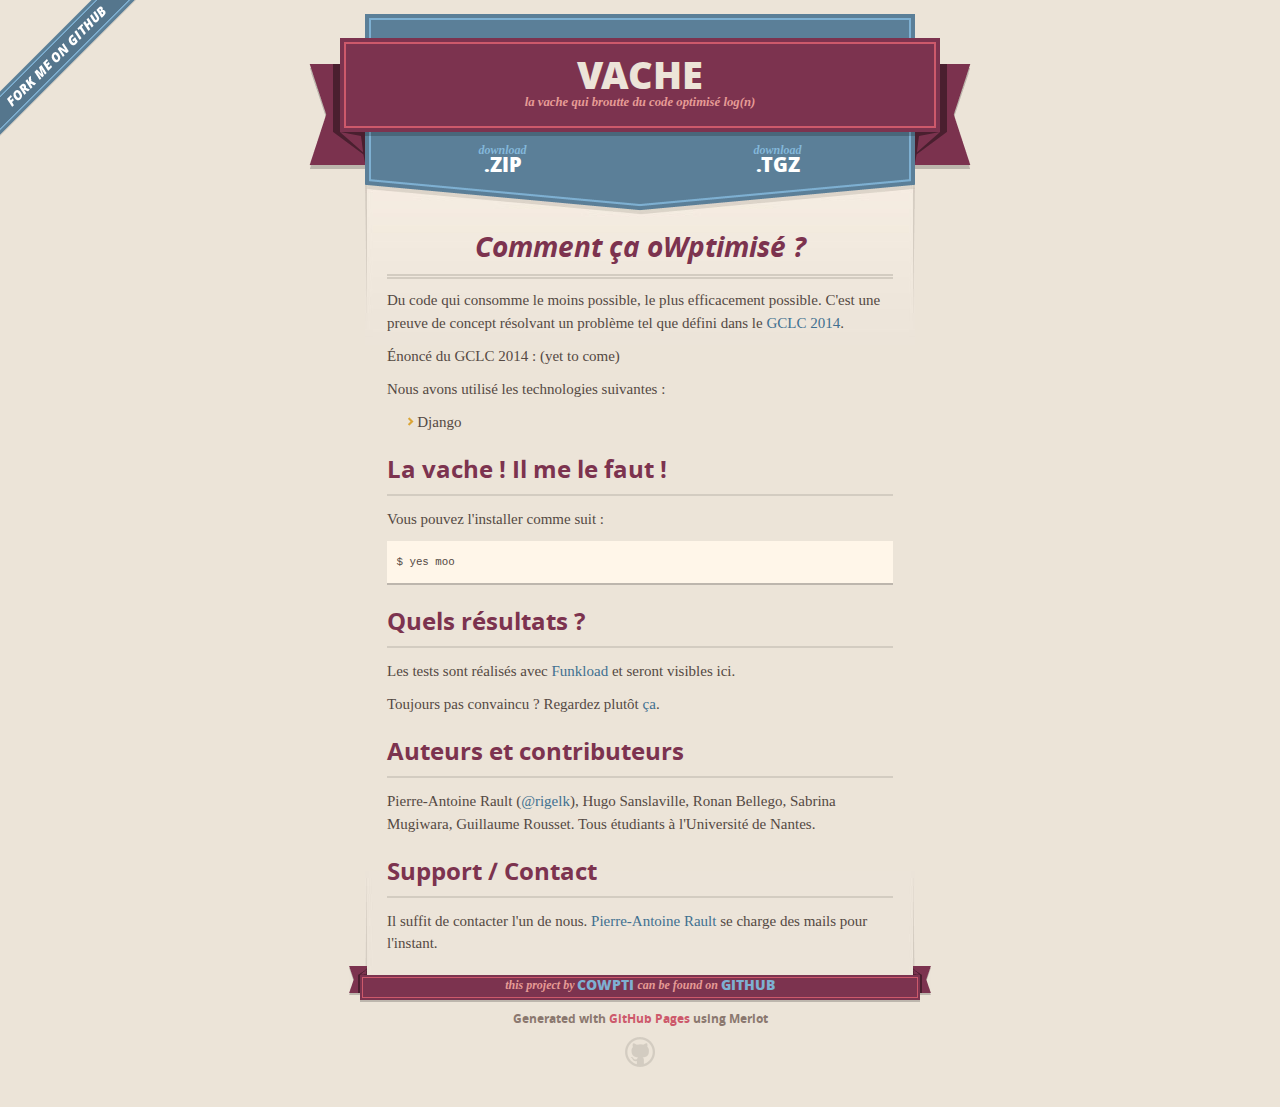
<file: index.html>
<!DOCTYPE html>
<html>
  <head>
    <meta charset='utf-8'>
    <meta http-equiv="X-UA-Compatible" content="chrome=1">
    <meta name="viewport" content="width=640">

    <link rel="stylesheet" href="stylesheets/core.css" media="screen">
    <link rel="stylesheet" href="stylesheets/mobile.css" media="handheld, only screen and (max-device-width:640px)">
    <link rel="stylesheet" href="stylesheets/pygment_trac.css">

    <script type="text/javascript" src="javascripts/modernizr.js"></script>
    <script type="text/javascript" src="https://ajax.googleapis.com/ajax/libs/jquery/1.7.1/jquery.min.js"></script>
    <script type="text/javascript" src="javascripts/headsmart.min.js"></script>
    <script type="text/javascript">
      $(document).ready(function () {
        $('#main_content').headsmart()
      })
    </script>
    <title>Vache by cowpti</title>
  </head>

  <body>
    <a id="forkme_banner" href="https://github.com/cowpti/vache">View on GitHub</a>
    <div class="shell">

      <header>
        <span class="ribbon-outer">
          <span class="ribbon-inner">
            <h1>Vache</h1>
            <h2>la vache qui broutte du code optimisé log(n)</h2>
          </span>
          <span class="left-tail"></span>
          <span class="right-tail"></span>
        </span>
      </header>

      <section id="downloads">
        <span class="inner">
          <a href="https://github.com/cowpti/vache/zipball/master" class="zip"><em>download</em> .ZIP</a><a href="https://github.com/cowpti/vache/tarball/master" class="tgz"><em>download</em> .TGZ</a>
        </span>
      </section>


      <span class="banner-fix"></span>


      <section id="main_content">
        <h3>
<a id="comment-ça-owptimisé-" class="anchor" href="#comment-%C3%A7a-owptimis%C3%A9-" aria-hidden="true"><span class="octicon octicon-link"></span></a>Comment ça oWptimisé ?</h3>

<p>Du code qui consomme le moins possible, le plus efficacement possible. C'est une preuve de concept résolvant un problème tel que défini dans le <a href="http://www.greencodelab-challenge.org/">GCLC 2014</a>.</p>

<p>Énoncé du GCLC 2014 : (yet to come)</p>

<p>Nous avons utilisé les technologies suivantes :</p>

<ul>
<li>Django</li>
</ul>

<h4>
<a id="la-vache--il-me-le-faut-" class="anchor" href="#la-vache--il-me-le-faut-" aria-hidden="true"><span class="octicon octicon-link"></span></a>La vache ! Il me le faut !</h4>

<p>Vous pouvez l'installer comme suit :</p>

<pre><code>$ yes moo
</code></pre>

<h4>
<a id="quels-résultats-" class="anchor" href="#quels-r%C3%A9sultats-" aria-hidden="true"><span class="octicon octicon-link"></span></a>Quels résultats ?</h4>

<p>Les tests sont réalisés avec <a href="https://github.com/nuxeo/FunkLoad">Funkload</a> et seront visibles ici.</p>

<p>Toujours pas convaincu ? Regardez plutôt <a href="http://www.thepartyanimal-blog.org/wp-content/uploads/2012/04/pancake_bunny.jpg">ça</a>.</p>

<h4>
<a id="auteurs-et-contributeurs" class="anchor" href="#auteurs-et-contributeurs" aria-hidden="true"><span class="octicon octicon-link"></span></a>Auteurs et contributeurs</h4>

<p>Pierre-Antoine Rault (<a href="https://github.com/rigelk" class="user-mention">@rigelk</a>), Hugo Sanslaville, Ronan Bellego, Sabrina Mugiwara, Guillaume Rousset. Tous étudiants à l'Université de Nantes.</p>

<h4>
<a id="support--contact" class="anchor" href="#support--contact" aria-hidden="true"><span class="octicon octicon-link"></span></a>Support / Contact</h4>

<p>Il suffit de contacter l'un de nous. <a href="mailto:pierre-antoine.rault@etu.univ-nantes.fr">Pierre-Antoine Rault</a> se charge des mails pour l'instant.</p>
      </section>

      <footer>
        <span class="ribbon-outer">
          <span class="ribbon-inner">
            <p>this project by <a href="https://github.com/cowpti">cowpti</a> can be found on <a href="https://github.com/cowpti/vache">GitHub</a></p>
          </span>
          <span class="left-tail"></span>
          <span class="right-tail"></span>
        </span>
        <p>Generated with <a href="http://pages.github.com">GitHub Pages</a> using Merlot</p>
        <span class="octocat"></span>
      </footer>

    </div>

    
  </body>
</html>
</file>
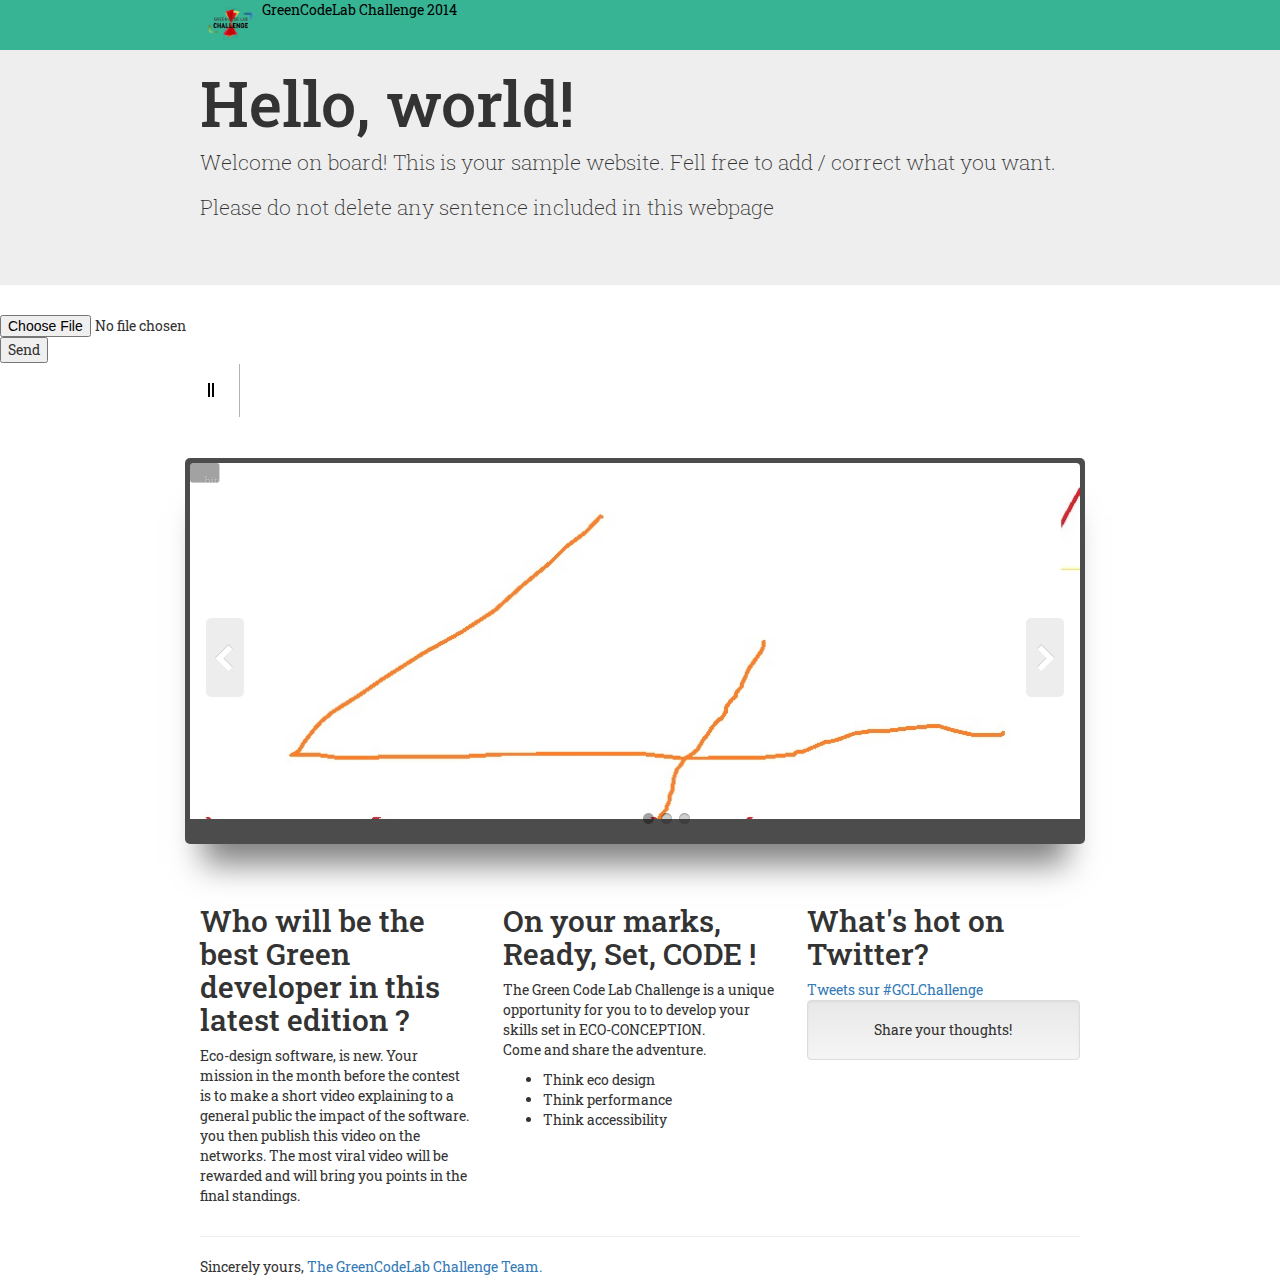
<file: Maquette/index.html>
<!DOCTYPE html>
<html lang='en'>
<head>
<meta charset='utf-8'/>
<meta http-equiv='X-UA-Compatible' content='IE=edge'/>
<meta name='viewport' content='width=device-width, initial-scale=1, maximum-scale=1'/>
<meta name='description' content='Simple dummy webpage to hack'/>
<meta name='author' content='Green Code Lab Challenge'/>


<title>Green Code Lab Challenge 2014 sample webpage</title>


<!-- Bootstrap core CSS -->
<link href='css/bootstrap.min.css' rel='stylesheet'/>
<link href='css/bootstrap-theme.min.css' rel='stylesheet'/>
<link href='http://fonts.googleapis.com/css?family=Roboto+Slab' rel='stylesheet' type='text/css'/>
<link rel='stylesheet' href='css/gclc.css'/>
</head>

<body>
	<nav class='navbar glc-navbar navbar-fixed-top' role='navigation'>
		<div class='container'>
			<div class='navbar-header'>
				<div class='row'>
					<div class='col-md-12'>
						<img src='img/logo.png' alt='logo' width='62' style='float: left;' />
						<a>GreenCodeLab Challenge 2014</a>
					</div>
				</div>
			</div>
		</div>
	</nav>

	<div class='jumbotron'>
		<div class='container'>
			<div class='row'>
				<div class='col-md-12'>
					<h1>Hello, world!</h1>
					<p>Welcome on board! This is your sample website. Fell free to add / correct what you want.</p>
					<p>Please do not delete any sentence included in this webpage</p>
				</div>
			</div>
		</div>
	</div>
	<form action='' method='POST' enctype='multipart/form-data'>
		<input type='file' accept='image/*' name='input_file'>
		<input type='submit' value='Send'>
	</form>
	<div class='container'>
		<div id='slideshow' class='row'>
			<!--<p>
				<marquee>This could be a nice place for a slideshow, don't you think?</marquee>
			</p>-->
			
			<img src='img/pause.png' class='ppButton' alt='pause/play button' />
			
			<div id='iview2' class='col-md-12'>
				<div data-iview-image='photos/1_900x360.jpg'>
					<div class='iview-caption'>bitch</div>
				</div>
				<<div data-iview-image='photos/2_900x360.jpg'>
					<div class='iview-caption'>please</div>
				</div>
				<div data-iview-image='photos/3_900x360.jpg'>
					<div class='iview-caption'>I'm fabulous</div>
				</div>
			</div>
		</div>


		<div class='row'>
			<div class='col-md-4'>
				<h2>Who will be the best Green developer in this latest edition ? </h2>
				<p>
					Eco-design software, is new. Your mission in the month before the contest
					is to make a short video explaining to a general public the impact of the software. you then publish
					this video on the networks. The most viral video will be rewarded and will bring you points in the final standings.
				</p>
			</div>

			<div class='col-md-4'>
				<h2>On your marks, Ready, Set, CODE !</h2>
				<p>
					The Green Code Lab Challenge is a unique opportunity for you to to develop your skills set in ECO-CONCEPTION.<br>
					Come and share the adventure.
				</p>
				<ul>
				    <li>Think eco design</li>
				    <li>Think performance</li>
				    <li>Think accessibility</li>
				</ul>
			</div>

			<div class='col-md-4'>
				<h2>What's hot on Twitter?</h2>
				<a class='twitter-timeline' href='https://twitter.com/hashtag/GCLChallenge' data-widget-id='537334197569200128'>Tweets sur #GCLChallenge</a>
	        	<script>!function(d,s,id){var js,fjs=d.getElementsByTagName(s)[0],p=/^http:/.test(d.location)?'http':'https';if(!d.getElementById(id)){js=d.createElement(s);js.id=id;js.src=p+'://platform.twitter.com/widgets.js';fjs.parentNode.insertBefore(js,fjs);}}(document,'script','twitter-wjs');</script>
				<!--<h4 style='text-align:center'>-->
					<div class='well'>Share your thoughts!</div>
				<!--</h4>-->
			</div>
		</div>
		<hr>
			<footer>
				<p>Sincerely yours, <a href='http://www.greencodelab-challenge.org' target='_blank'>The GreenCodeLab Challenge Team.</a>
			</footer>
	</div>

<!-- libraries -->
<script src='js/jquery-1.7.1.min.js'></script>
<script src='js/raphael-min.js'></script><!-- Voir le fichier js et virer les trucs pas utilisés ! -->
<script src='js/jquery.easing-1.3.min.js'></script>
<script src='js/iview.js'></script>
<script src='js/carousel.js'></script>

</body>
</html>
</file>
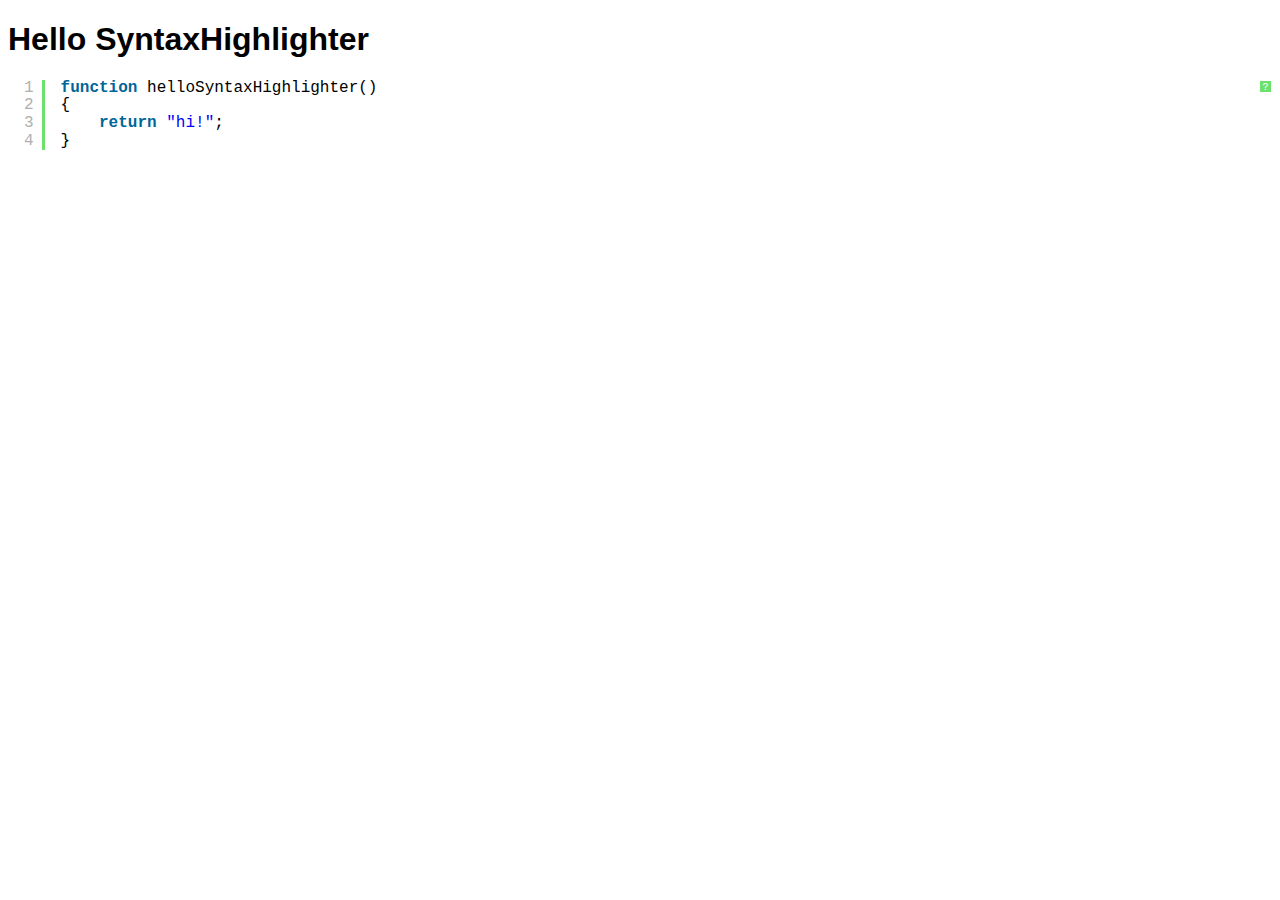
<file: Exemple carousselle/documentation/assets/syntaxhighlighter/index.html>
<!DOCTYPE html PUBLIC "-//W3C//DTD XHTML 1.0 Strict//EN" "http://www.w3.org/TR/xhtml1/DTD/xhtml1-strict.dtd">
<html xmlns="http://www.w3.org/1999/xhtml" xml:lang="en" lang="en">
<head>
	<meta http-equiv="Content-Type" content="text/html; charset=UTF-8" />
	<title>Hello SyntaxHighlighter</title>
	<script type="text/javascript" src="scripts/shCore.js"></script>
	<script type="text/javascript" src="scripts/shBrushJScript.js"></script>
	<link type="text/css" rel="stylesheet" href="styles/shCoreDefault.css"/>
	<script type="text/javascript">SyntaxHighlighter.all();</script>
</head>

<body style="background: white; font-family: Helvetica">

<h1>Hello SyntaxHighlighter</h1>
<pre class="brush: js;">
function helloSyntaxHighlighter()
{
	return "hi!";
}
</pre>

</html>
</file>
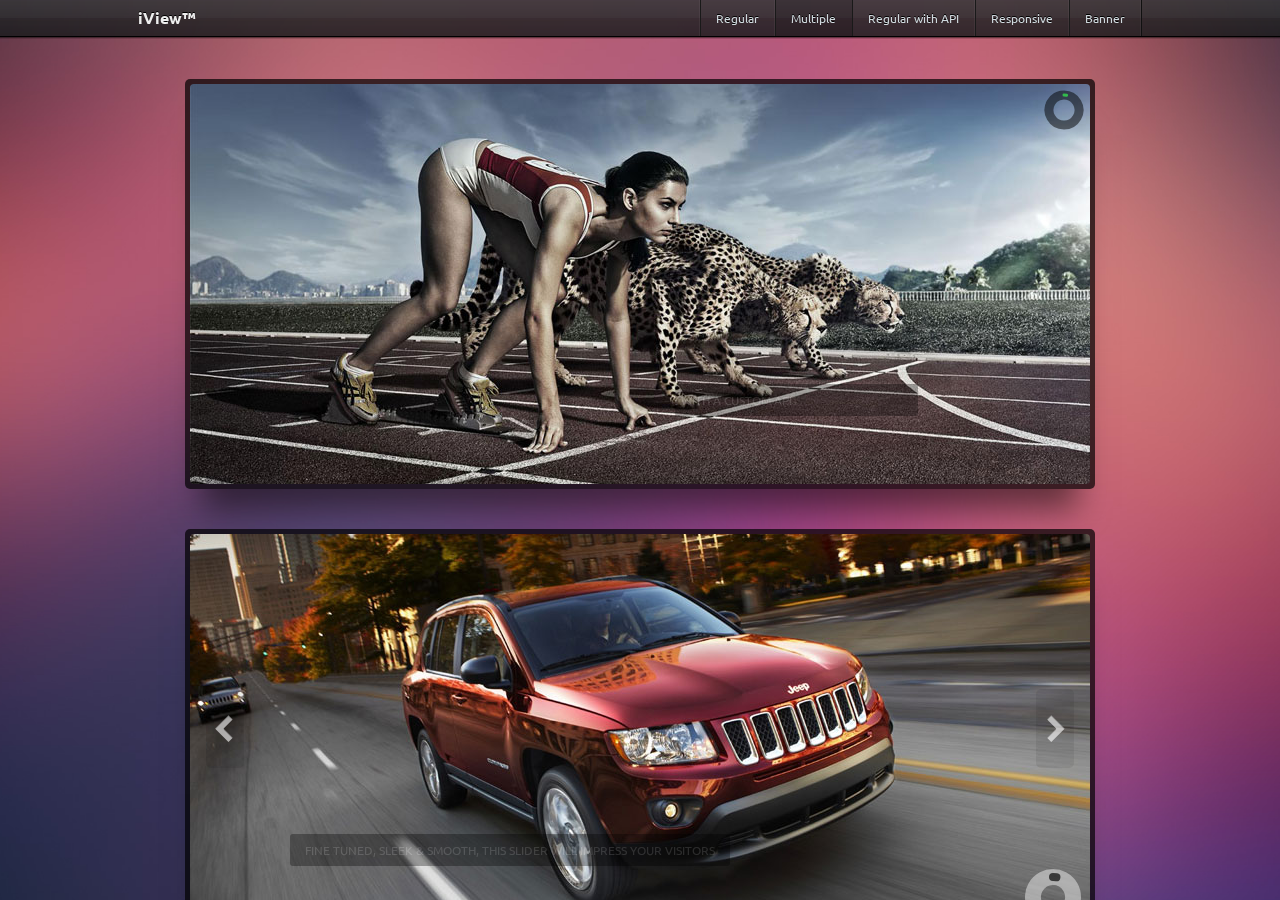
<file: Exemple carousselle/index2.html>
﻿<!DOCTYPE html>
<html>
	<head>
		<title>iView&trade; v2.0</title>
		<meta http-equiv="X-UA-Compatible" content="IE=edge,chrome=1">
		<meta name="viewport" content="width=device-width, initial-scale=1, maximum-scale=1">
		<link rel="stylesheet" href="css/styles.css" />		<link rel="stylesheet" href="css/iview.css" />		<link rel="stylesheet" href="css/skin 2/style.css" />
		<script src="js/jquery-1.7.1.min.js"></script>
		<script type="text/javascript" src="js/raphael-min.js"></script>
		<script type="text/javascript" src="js/jquery.easing.js"></script>
		<script src="js/iview.js"></script>
		<script>
			$(document).ready(function(){
				$('#iview').iView({
					pauseTime: 7000,
					pauseOnHover: true,
					directionNav: true,
					directionNavHide: false,
					directionNavHoverOpacity: 0,
					controlNav: false,
					nextLabel: "Nächste",
					previousLabel: "Vorherige",
					playLabel: "Spielen",
					pauseLabel: "Pause",
					timer: "360Bar",
					timerPadding: 3,
					timerColor: "#0F0"
				});
				$('#iview2').iView({
					pauseTime: 7000,
					pauseOnHover: true,
					directionNav: true,
					directionNavHide: false,
					controlNav: true,
					controlNavNextPrev: false,
					controlNavTooltip: false,
					nextLabel: "Próximo",
					previousLabel: "Anterior",
					playLabel: "Jugada",
					pauseLabel: "Pausa",
					timer: "360Bar",
					timerBg: "#EEE",
					timerColor: "#000",
					timerDiameter: 40,
					timerPadding: 4,
					timerStroke: 8,
					timerPosition: "bottom-right"
				});
			});
		</script>
	</head>

	<body>

<div id="cont">
		<div id="header">
			<div class="container">
				<h1><a href="<?=$siteurl?>">iView&trade;</a></h1>
      
				<div id="nav">
					<ul>
						<li><a href="index.html">Regular</a></li>
						<li class="active"><a href="index2.html">Multiple</a></li>
						<li><a href="index3.html">Regular with API</a></li>
						<li><a href="index4.html">Responsive</a></li>
						<li><a href="index5.html">Banner</a></li>
					</ul>
				</div>
			</div>
		</div>


	<div class="container">
		<div id="iview">
			<div data-iview:image="photos/photo6.jpg">
				<div class="iview-caption caption1" data-x="300" data-y="300" data-transition="expandLeft">EASY TO CONFIGURE AND CUSTOMIZE + COMPLETE WITH A CUSTOM API</div>
			</div>

			<div data-iview:image="photos/photo7.jpg">
				<div class="iview-caption video-caption" data-x="50" data-y="50" data-transition="wipeUp"><iframe src="http://player.vimeo.com/video/11475955?byline=1&amp;portrait=0" width="500" height="281" frameborder="0" webkitAllowFullScreen mozallowfullscreen allowFullScreen></iframe></div>
				<div class="iview-caption caption4" data-x="600" data-y="140" data-transition="wipeRight">Video</div>
				<div class="iview-caption caption5" data-x="740" data-y="145" data-transition="wipeLeft">Support</div>
				<div class="iview-caption caption3" data-x="600" data-y="200" data-width="235" data-height="40" data-transition="wipeLeft">You can easily add <b>Vimeo</b> & <b>Youtube Videos</b> to your <b>Slides</b> & <b>Captions</b></div>
			</div>

			<div data-iview:image="photos/photo8.jpg">
				<div class="iview-caption caption2" data-x="300" data-y="300" data-transition="wipeRight">OPTIONAL AUTO-HIDE CONTROLS + OPTIONAL ROLLOVER SLIDESHOW PAUSE</div>
			</div>

			<div data-iview:image="photos/photo9.jpg">
				<div class="iview-caption" data-x="100" data-y="300" data-transition="wipeLeft">A SMOOTH AND SEXY CROSS-BROWSER SLIDER FOR YOUR IMAGES & VIDEOS</div>
			</div>

			<div data-iview:image="photos/photo10.jpg">
				<div class="iview-caption caption3" data-x="100" data-y="300" data-transition="wipeLeft">FEATURING ANIMATED CAPTIONS WITH MANY TRANSITION EFFECTS</div>
			</div>
		</div>
		<div id="iview2">
			<div data-iview:image="photos/photo11.jpg">
				<div class="iview-caption caption1" data-x="100" data-y="300" data-transition="fade">FINE TUNED, SLEEK & SMOOTH, THIS SLIDER WILL IMPRESS YOUR VISITORS</div>
			</div>

			<div data-iview:image="photos/photo12.jpg">
				<div class="iview-caption caption2" data-x="50" data-y="320" data-transition="wipeRight">SUPPORTS ANIMATED CAPTIONS, VIDEO & IFRAME, SINGLE PAGE MULTI-USE</div>
			</div>

			<div data-iview:image="photos/photo13.jpg">
				<div class="iview-caption caption3" data-x="350" data-y="300" data-transition="wipeLeft">GORGEOUS ANIMATED TIMERS WITH HIGH CUSTOMIZABLE OPTIONS</div>
			</div>

			<div data-iview:image="photos/photo14.jpg"></div>
		</div>
	</div>


	<div class="copy">Made by <a href="http://iprodev.com/">Hemn Chawroka</a>.<br>Copyright &copy 2012. All rights reserved.</div>
</div>

<div id="background-image">
	<img src="img/bckg.jpg" width="1820" height="1024" />
</div>
<script type="text/javascript" src="js/jquery.fullscreen.js"></script>
<script type="text/javascript">
	$(document).ready(function () {
		$("#background-image").fullscreenBackground();
	});
</script>
<script type="text/javascript">

  var _gaq = _gaq || [];
  _gaq.push(['_setAccount', 'UA-30854466-1']);
  _gaq.push(['_trackPageview']);

  (function() {
    var ga = document.createElement('script'); ga.type = 'text/javascript'; ga.async = true;
    ga.src = ('https:' == document.location.protocol ? 'https://ssl' : 'http://www') + '.google-analytics.com/ga.js';
    var s = document.getElementsByTagName('script')[0]; s.parentNode.insertBefore(ga, s);
  })();

</script>
	</body>
</html>
</file>
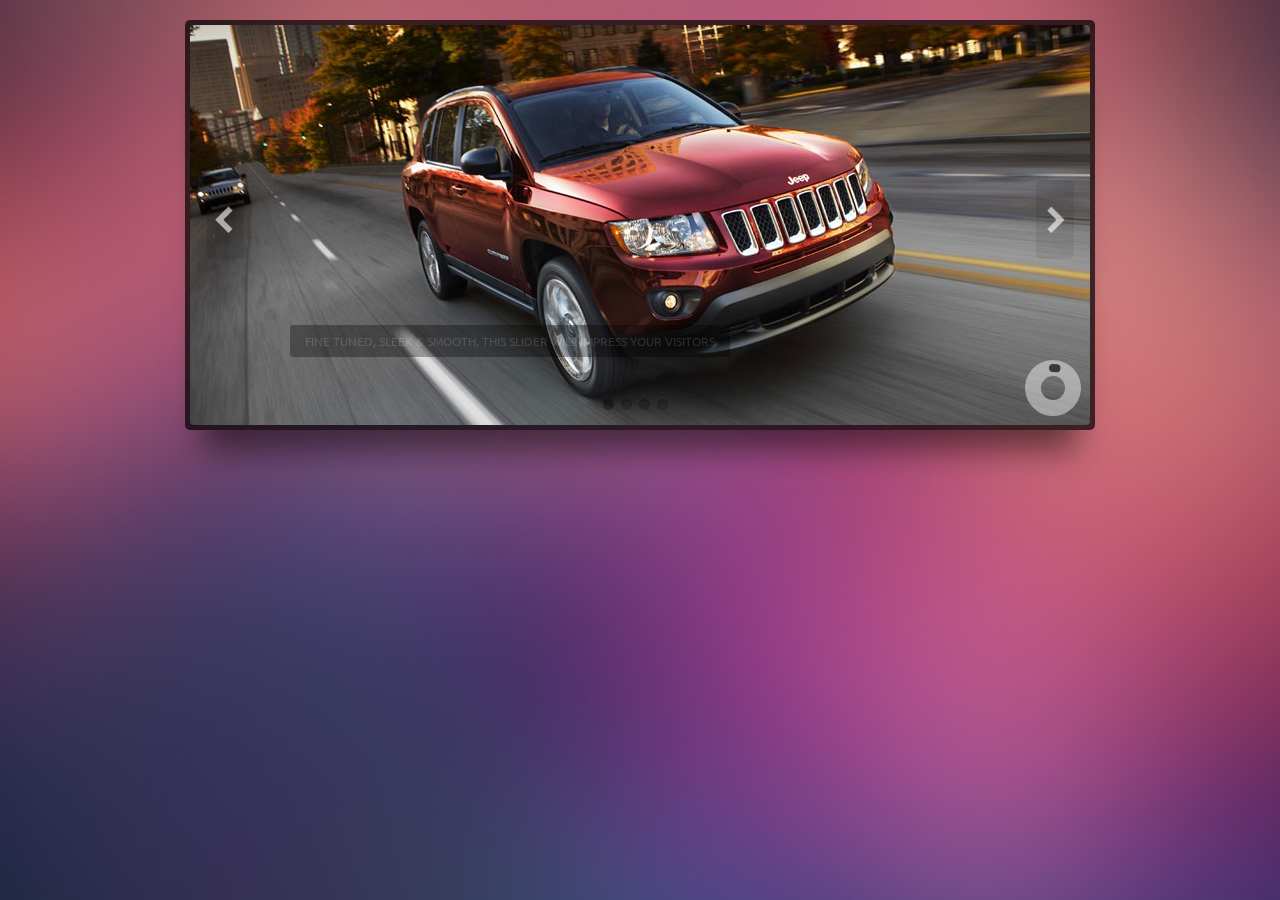
<file: Exemple carousselle/Ordinateur.html>
<!DOCTYPE html>
<html>
	<head>
		<title>iView&trade; v2.0</title>
		<meta http-equiv="X-UA-Compatible" content="IE=edge,chrome=1">
		<meta name="viewport" content="width=device-width, initial-scale=1, maximum-scale=1">
		<link rel="stylesheet" href="css/styles.css" />
		<link rel="stylesheet" href="css/iview.css" />
		<link rel="stylesheet" href="css/skin 2/style.css" />
		<script src="js/jquery-1.7.1.min.js"></script>
		<script type="text/javascript" src="js/raphael-min.js"></script>
		<script type="text/javascript" src="js/jquery.easing.js"></script>

		<script src="js/iview.js"></script>
		<script>
			$(document).ready(function(){
				$('#iview').iView({
					pauseTime: 7000,
					pauseOnHover: true,
					directionNav: true,
					directionNavHide: false,
					directionNavHoverOpacity: 0,
					controlNav: false,
					nextLabel: "Nächste",
					previousLabel: "Vorherige",
					playLabel: "Spielen",
					pauseLabel: "Pause",
					timer: "360Bar",
					timerPadding: 3,
					timerColor: "#0F0"
				});
				$('#iview2').iView({
					pauseTime: 7000,
					pauseOnHover: true,
					directionNav: true,
					directionNavHide: false,
					controlNav: true,
					controlNavNextPrev: false,
					controlNavTooltip: false,
					nextLabel: "Próximo",
					previousLabel: "Anterior",
					playLabel: "Jugada",
					pauseLabel: "Pausa",
					timer: "360Bar",
					timerBg: "#EEE",
					timerColor: "#000",
					timerDiameter: 40,
					timerPadding: 4,
					timerStroke: 8,
					timerPosition: "bottom-right"
				});
			});
		</script>

	</head>

	<body>

<div id="cont">
	<div class="container">
		<div id="iview2">
			<div data-iview:image="photos/photo11.jpg">
				<div class="iview-caption caption1" data-x="100" data-y="300" data-transition="fade">FINE TUNED, SLEEK & SMOOTH, THIS SLIDER WILL IMPRESS YOUR VISITORS</div>
			</div>

			<div data-iview:image="photos/photo12.jpg">
				<div class="iview-caption caption2" data-x="50" data-y="320" data-transition="wipeRight">SUPPORTS ANIMATED CAPTIONS, VIDEO & IFRAME, SINGLE PAGE MULTI-USE</div>
			</div>

			<div data-iview:image="photos/photo13.jpg">
				<div class="iview-caption caption3" data-x="350" data-y="300" data-transition="wipeLeft">GORGEOUS ANIMATED TIMERS WITH HIGH CUSTOMIZABLE OPTIONS</div>
			</div>

			<div data-iview:image="photos/photo14.jpg"></div>
		</div>
	</div>
</div>

<div id="background-image">
	<img src="img/bckg.jpg" width="1820" height="1024" />
</div>
<script type="text/javascript" src="js/jquery.fullscreen.js"></script>
<script type="text/javascript">
	$(document).ready(function () {
		$("#background-image").fullscreenBackground();
	});
</script>
<script type="text/javascript">

  var _gaq = _gaq || [];
  _gaq.push(['_setAccount', 'UA-30854466-1']);
  _gaq.push(['_trackPageview']);

  (function() {
    var ga = document.createElement('script'); ga.type = 'text/javascript'; ga.async = true;
    ga.src = ('https:' == document.location.protocol ? 'https://ssl' : 'http://www') + '.google-analytics.com/ga.js';
    var s = document.getElementsByTagName('script')[0]; s.parentNode.insertBefore(ga, s);
  })();

</script>
	</body>
</html>
</file>
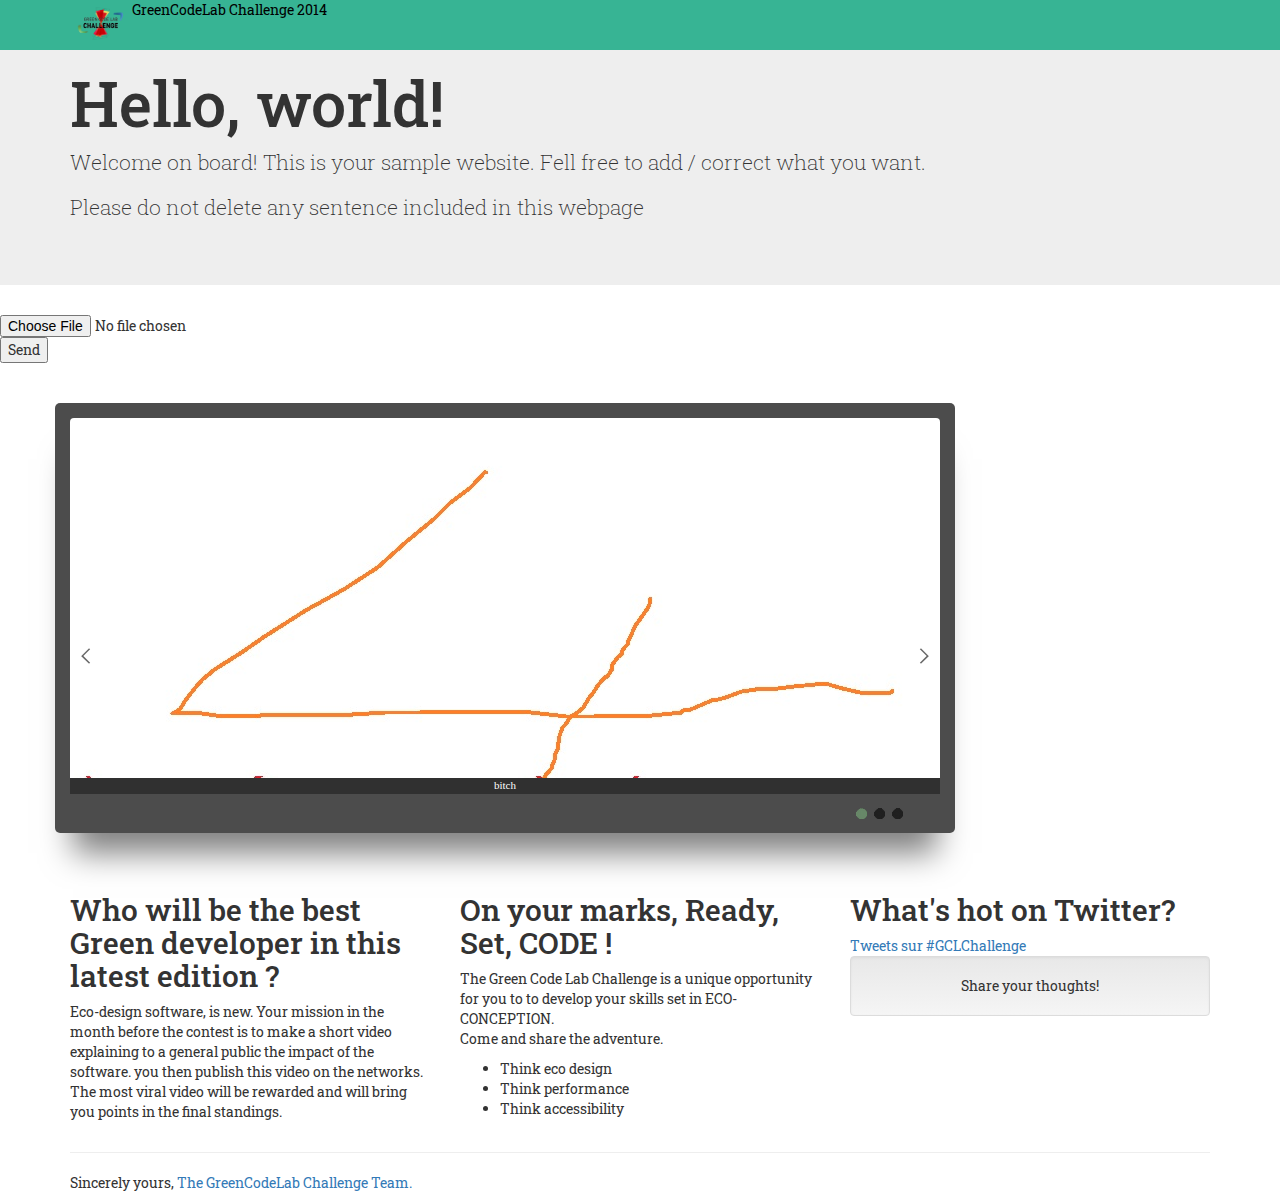
<file: Maquette_temp/Ordi.html>
<!DOCTYPE html>
<html lang='en'>
<head>
<meta charset='utf-8'/>
<meta http-equiv='X-UA-Compatible' content='IE=edge'/>
<meta name='viewport' content='width=device-width, initial-scale=1, maximum-scale=1'/>
<meta name='description' content='Simple dummy webpage to hack'/>
<meta name='author' content='Green Code Lab Challenge'/>


<title>Green Code Lab Challenge 2014 sample webpage</title>


<!-- Bootstrap core CSS -->
<link href='css/bootstrap.min.css' rel='stylesheet'/>
<link href='css/bootstrap-theme.min.css' rel='stylesheet'/>
<link href='http://fonts.googleapis.com/css?family=Roboto+Slab' rel='stylesheet' type='text/css'/>
<link rel='stylesheet' href='css/gclc.css'/>
</head>

<body>
	<nav class='navbar glc-navbar navbar-fixed-top' role='navigation'>
		<div class='container'>
			<div class='navbar-header'>
				<div class='row'>
					<div class='col-md-12'>
						<img src='img/logo.png' alt='logo' width='62' style='float: left;' />
						<a>GreenCodeLab Challenge 2014</a>
				</div>
			</div>
		</div>
	</nav>

	<div class='jumbotron'>
		<div class='container'>
			<div class='row'>
				<div class='col-md-12'>
					<h1>Hello, world!</h1>
					<p>Welcome on board! This is your sample website. Fell free to add / correct what you want.</p>
					<p>Please do not delete any sentence included in this webpage</p>
				</div>
			</div>
		</div>
	</div>
	<form action='' method='POST' enctype='multipart/form-data'>
		<input type='file' accept='image/*' name='input_file'>
		<input type='submit' value='Send'>
	</form>
	<div class='container'>
		<div id='slideshow' class='row'>
			<!--<p>
				<marquee>This could be a nice place for a slideshow, don't you think?</marquee>
			</p>-->
			<div id='iview2' class='col-md-10'>
					<div data-iview-image='photos/1_900x360.jpg'>
					<div class='iview-caption'>bitch</div>
				</div>
				<div data-iview-image='photos/2_900x360.jpg'>	
					<div class='iview-caption'>please</div>
				</div>
				<div data-iview-image='photos/3_900x360.jpg' >
					<div class='iview-caption'>I'm fabulous</div>
				</div>
			</div>
		</div>


		<div class='row'>
			<div class='col-md-4'>
				<h2>Who will be the best Green developer in this latest edition ? </h2>
				<p>
					Eco-design software, is new. Your mission in the month before the contest
					is to make a short video explaining to a general public the impact of the software. you then publish
					this video on the networks. The most viral video will be rewarded and will bring you points in the final standings.
				</p>
			</div>

			<div class='col-md-4'>
				<h2>On your marks, Ready, Set, CODE !</h2>
				<p>
					The Green Code Lab Challenge is a unique opportunity for you to to develop your skills set in ECO-CONCEPTION.<br>
					Come and share the adventure.
				</p>
				<ul>
				    <li>Think eco design</li>
				    <li>Think performance</li>
				    <li>Think accessibility</li>
				</ul>
			</div>

			<div class='col-md-4'>
				<h2>What's hot on Twitter?</h2>
				<a class='twitter-timeline' href='https://twitter.com/hashtag/GCLChallenge' data-widget-id='537334197569200128'>Tweets sur #GCLChallenge</a>
	        	<script>!function(d,s,id){var js,fjs=d.getElementsByTagName(s)[0],p=/^http:/.test(d.location)?'http':'https';if(!d.getElementById(id)){js=d.createElement(s);js.id=id;js.src=p+'://platform.twitter.com/widgets.js';fjs.parentNode.insertBefore(js,fjs);}}(document,'script','twitter-wjs');</script>
				<!--<h4 style='text-align:center'>-->
					<div class='well'>Share your thoughts!</div>
				<!--</h4>-->
			</div>
		</div>
		<hr>
			<footer>
				<p>Sincerely yours, <a href='http://www.greencodelab-challenge.org' target='_blank'>The GreenCodeLab Challenge Team.</a>
			</footer>
	</div>

<!-- libraries -->
<script src='js/jquery-1.7.1.min.js'></script>
<script src='js/raphael-min.js'></script><!-- Voir le fichier js et virer les trucs pas utilisés ! -->
<script src='js/jquery.easing-1.3.min.js'></script>
<script src='js/iview.js'></script>
<script src='js/carousel.js'></script>
<sript  src='js/resize.js'></script> 
</body>
</html>
</file>
<file: stylesheets/core.css>
@import url("screen.css");
@import url("non-screen.css") handheld;
@import url("non-screen.css") only screen and (max-device-width:640px);
</file>
<file: stylesheets/mobile.css>
/* Generated by Font Squirrel (http://www.fontsquirrel.com) on February 9, 2012 */


@font-face {
  font-family: 'Open Sans';
  src: url('../fonts/opensans-regular-webfont.eot');
  src: url('../fonts/opensans-regular-webfont.eot?#iefix') format('embedded-opentype'),
       url('../fonts/opensans-regular-webfont.woff') format('woff'),
       url('../fonts/opensans-regular-webfont.ttf') format('truetype'),
       url('../fonts/opensans-regular-webfont.svg#OpenSansRegular') format('svg');
  font-weight: normal;
  font-style: normal;
}

@font-face {
  font-family: 'Open Sans';
  src: url('../fonts/opensans-italic-webfont.eot');
  src: url('../fonts/opensans-italic-webfont.eot?#iefix') format('embedded-opentype'),
       url('../fonts/opensans-italic-webfont.woff') format('woff'),
       url('../fonts/opensans-italic-webfont.ttf') format('truetype'),
       url('../fonts/opensans-italic-webfont.svg#OpenSansItalic') format('svg');
  font-weight: normal;
  font-style: italic;
}

@font-face {
  font-family: 'Open Sans';
  src: url('../fonts/opensans-bold-webfont.eot');
  src: url('../fonts/opensans-bold-webfont.eot?#iefix') format('embedded-opentype'),
       url('../fonts/opensans-bold-webfont.woff') format('woff'),
       url('../fonts/opensans-bold-webfont.ttf') format('truetype'),
       url('../fonts/opensans-bold-webfont.svg#OpenSansBold') format('svg');
  font-weight: bold;
  font-style: normal;
}

@font-face {
  font-family: 'Open Sans';
  src: url('../fonts/opensans-bolditalic-webfont.eot');
  src: url('../fonts/opensans-bolditalic-webfont.eot?#iefix') format('embedded-opentype'),
       url('../fonts/opensans-bolditalic-webfont.woff') format('woff'),
       url('../fonts/opensans-bolditalic-webfont.ttf') format('truetype'),
       url('../fonts/opensans-bolditalic-webfont.svg#OpenSansBoldItalic') format('svg');
  font-weight: bold;
  font-style: italic;
}

@font-face {
  font-family: 'Open Sans';
  src: url('../fonts/opensans-extrabold-webfont.eot');
  src: url('../fonts/opensans-extrabold-webfont.eot?#iefix') format('embedded-opentype'),
       url('../fonts/opensans-extrabold-webfont.woff') format('woff'),
       url('../fonts/opensans-extrabold-webfont.ttf') format('truetype'),
       url('../fonts/opensans-extrabold-webfont.svg#OpenSansExtrabold') format('svg');
  font-weight: bolder;
  font-style: normal;
}


/* http://meyerweb.com/eric/tools/css/reset/ 
   v2.0 | 20110126
   License: none (public domain)
*/

html, body, div, span, applet, object, iframe,
h1, h2, h3, h4, h5, h6, p, blockquote, pre,
a, abbr, acronym, address, big, cite, code,
del, dfn, em, img, ins, kbd, q, s, samp,
small, strike, strong, sub, sup, tt, var,
b, u, i, center,
dl, dt, dd, ol, ul, li,
fieldset, form, label, legend,
table, caption, tbody, tfoot, thead, tr, th, td,
article, aside, canvas, details, embed, 
figure, figcaption, footer, header, hgroup, 
menu, nav, output, ruby, section, summary,
time, mark, audio, video {
  margin: 0;
  padding: 0;
  border: 0;
  font-size: 100%;
  font: inherit;
  vertical-align: baseline;
}
/* HTML5 display-role reset for older browsers */
article, aside, details, figcaption, figure, 
footer, header, hgroup, menu, nav, section {
  display: block;
}
body {
  line-height: 1;
}
ol, ul {
  list-style: none;
}
blockquote, q {
  quotes: none;
}
blockquote:before, blockquote:after,
q:before, q:after {
  content: '';
  content: none;
}
table {
  border-collapse: collapse;
  border-spacing: 0;
}

header, footer, section {
  display: block;
  position: relative;
}

/* STYLES */

div.shell {
  display: block;
  width: 640px;
  margin: 0 auto;
}

a#forkme_banner {
  display: none;
}

/* header */

header {
  position: relative;
  z-index: 2;
  margin: 0;
  max-width: 640px;
  top: 51px;
}

header span.ribbon-inner {
  position: relative;
  display: block;
  background-color: #cd596b;
  border: 8px solid #7c334f;
  padding: 6px;
  z-index: 1;
}

header span.left-tail, header span.right-tail {
  position: relative;
  display: block;
  width: 19px;
  height: 10px;
  background: transparent url(../images/ribbon-tail-sprite-2x.png) 0 0 no-repeat;
  position: absolute;
  bottom: -10px;
  z-index: 0;
}

header span.left-tail {
  background-position: 0 0;
  left: 0;
}

header span.right-tail {
  background-position: -19px 0;
  right: 0;
}

header h1 {
  background-color: #7c334f;
  font-size: 2em;
  font-weight: bolder;
  font-style: normal;
  text-transform: uppercase;
  color: #ece4d8;
  text-align: center;
  line-height:1;  
  padding: 14px 20px 0;
}

header h2 {
  background-color: #7c334f;
  font: bold italic .85em/1.5 Georgia, Times, “Times New Roman”, serif;
  color: #e69b95;
  padding-bottom: 14px;
  margin-top: -3px;
  text-align: center;
}

section#downloads {
  position: relative;
  display: block;
  height: 171px;
  width: 602px;
  padding-bottom: 150px;
  margin: 51px auto -250px;
  z-index: 1;
  background: transparent url(../images/shield.png) center 0 no-repeat;
}

section#downloads a {
  display: none;
}

span.banner-fix {
  background: transparent url(../images/shield-fallback.png) center top no-repeat;
  display: block;
  height: 31px;
  position: absolute;
  width: 640px;
  top: 20px;

}

section#main_content {
  z-index: 2;
  padding: 20px 40px 0;
  min-height:185px;
}

/* footer */

footer {
  background: none;
  padding-top: 104px;
  margin: -94px auto 40px;
  max-width:640px;
  text-align: center;
}

footer span.ribbon-outer {
  display: block;
  position: relative;
  border-bottom: 2px solid #bdb6ad;
}

footer span.ribbon-inner {
  position: relative;
  display: block;
  background-color: #cd596b;
  border: 8px solid #7c334f;
  padding: 6px;
  z-index: 1;
}

footer p {
  font-family: 'Open Sans', sans-serif;
  font-weight: bold;
  font-size: .6em;
  color: #8b786f;
}

footer a {
  color: #cd596b;
}

footer span.ribbon-inner p {
  background-color: #7c334f;
  margin: 0;
  color: #e69b95;
  font: bold italic 22px/1 Georgia, Times, “Times New Roman”, serif;
  height: auto;
  line-height: 1.1;
  padding: 20px 0px 10px;
}

footer span.ribbon-inner a {
  display: block;
  position: relative;
  bottom: 0;
  color: #7eb0d2;
  font-family: 'Open Sans', sans-serif;
  text-transform: uppercase;
  font-style: normal;
  font-weight: bolder;
  font-size: 38px;
  padding-bottom: 10px;
}

footer span.ribbon-inner a:hover {
  color: #7eb0d2;
}

footer span.left-tail, footer span.right-tail {
  position: relative;
  display: block;
  width: 23px;
  height: 126px;
  background: transparent url(../images/small-ribbon-tail-sprite-2x.png) 0 0 no-repeat;
  position: absolute;
  top: -126px;
  z-index: 0;
}

footer span.left-tail {
  background-position: 0 0;
  left: 0;
}

footer span.right-tail {
  background-position: -23px 0;
  right: 0;
}

footer span.octocat {
  background: transparent url(../images/octocat-2x.png) 0 0 no-repeat;
  display: block;
  width: 60px;
  height: 60px;
  margin: 20px auto 0;}

/* content */

body {
  background: #ece4d8;
  font: normal normal 30px/1.5 Georgia, Palatino,” Palatino Linotype”, Times, “Times New Roman”, serif;
  color: #544943;
  -webkit-font-smoothing: antialiased;
}

a, a:hover {
  color: #417090;
}

a {
  text-decoration: none;
}

a:hover {
  text-decoration: underline;
}

h1,h2,h3,h4,h5,h6 {
  font-family: 'Open Sans', sans-serif;
  font-weight: bold;
}

p {
  margin: .7em 0 0;
}

strong {
  font-weight: bold;
}

em {
  font-style: italic;
}

ol {
  margin: .7em 0;
  list-style-type: decimal;
  padding-left: 1.35em;
}

ul {
  margin: .7em 0;
  padding-left: 1.35em;
}

ul li {
  padding-left: 20px;
  background: transparent url(../images/chevron-2x.png) left 15px no-repeat;
}

blockquote {
  font-family: 'Open Sans', sans-serif;
  margin: 20px 0;
  color: #8b786f;
  padding-left: 1.35em;
  background: transparent url('../images/blockquote-gfx-2x.png') 0 8px no-repeat;
}

img {
  -webkit-box-shadow: 0px 4px 0px #bdb6ad;
  -moz-box-shadow: 0px 4px 0px #bdb6ad;
  box-shadow: 0px 4px 0px #bdb6ad;
  border: 4px solid #fff6e9;
  max-width: 556px;
}

hr {
  border: none;
  outline: none;
  height: 42px;
  background: transparent url('../images/hr-2x.jpg') center center repeat-x;
  margin: 0 0 20px;
}

code {
  background: #fff6e9;
  font: normal normal .9em/1.7 "Lucida Sans Typewriter", "Lucida Console", Monaco, "Bitstream Vera Sans Mono", monospace;
  padding: 0 5px 1px;
}

pre {
  margin: 10px 0 20px;
  padding: .7em;
  background: #fff6e9;
  border-bottom: 4px solid #bdb6ad;
  font: normal normal .9em/1.7 "Lucida Sans Typewriter", "Lucida Console", Monaco, "Bitstream Vera Sans Mono", monospace;
  overflow: auto;
}

table {
  background: #fff6e9;
  display: table;
  width: 100%;
  border-collapse: separate;
  border-bottom: 4px solid #bdb6ad;
  margin: 10px 0;
}

tr {
  display: table-row;
}

th {
  display: table-cell;
  padding: 2px 10px;
  border: solid #ece4d8;
  border-width: 0 4px 4px 0;
  color: #cd596b;
  font-family: 'Open Sans', sans-serif;
  font-weight: bold;
  font-size: .85em;
}

td {
  display: table-cell;
  padding: 0 .7em;
  border: solid #ece4d8;
  border-width: 0 4px 4px 0;
}

td:last-child, th:last-child {
  border-right: none;
}

tr:last-child td {
  border-bottom: none;
}

dl {
  margin: .7em 0 20px;
}

dt {
  font-family: 'Open Sans', sans-serif;
  font-weight: bold;
}

dd {
  padding-left: 1.35em;
}

dd p:first-child {
  margin-top: 0;
}

/* Content based headers */

#main_content > .header-level-1:first-child,
#main_content > .header-level-2:first-child,
#main_content > .header-level-3:first-child,
#main_content > .header-level-4:first-child,
#main_content > .header-level-5:first-child,
#main_content > .header-level-6:first-child {
  margin-top: 0;
}

.header-level-1 {
  font-size: 1.85em;
  border-bottom: .2em double #d3ccc1;
  color: #7c334f;
  text-align: center;
  font-style: italic;
  margin: 1.1em 0 .38em;
  line-height: 1.2;
  padding-bottom: 10px
}

.header-level-2 {
  font-size: 1.58em;
  color: #7c334f;
  margin: .95em 0 .5em;
  border-bottom: .1em solid #D3CCC1;
  line-height: 1.2;
  padding-bottom: 10px
}

.header-level-3 {
  margin: 20px 0 10px;
  font-size: 1.45em;
}

.header-level-4 {
  margin: .6em 0;
  font-size: 1.2em;
  color: #cd596b;
}

.header-level-5 {
  margin: .7em 0;
  font-size: 1em;
  color: #8b786f;
}

.header-level-6 {
  margin: .8em 0;
  font-size: .85em;
  font-style: italic;
}
</file>
<file: stylesheets/pygment_trac.css>
.highlight  { background: #ffffff; }
.highlight .c { color: #999988; font-style: italic } /* Comment */
.highlight .err { color: #a61717; background-color: #e3d2d2 } /* Error */
.highlight .k { font-weight: bold } /* Keyword */
.highlight .o { font-weight: bold } /* Operator */
.highlight .cm { color: #999988; font-style: italic } /* Comment.Multiline */
.highlight .cp { color: #999999; font-weight: bold } /* Comment.Preproc */
.highlight .c1 { color: #999988; font-style: italic } /* Comment.Single */
.highlight .cs { color: #999999; font-weight: bold; font-style: italic } /* Comment.Special */
.highlight .gd { color: #000000; background-color: #ffdddd } /* Generic.Deleted */
.highlight .gd .x { color: #000000; background-color: #ffaaaa } /* Generic.Deleted.Specific */
.highlight .ge { font-style: italic } /* Generic.Emph */
.highlight .gr { color: #aa0000 } /* Generic.Error */
.highlight .gh { color: #999999 } /* Generic.Heading */
.highlight .gi { color: #000000; background-color: #ddffdd } /* Generic.Inserted */
.highlight .gi .x { color: #000000; background-color: #aaffaa } /* Generic.Inserted.Specific */
.highlight .go { color: #888888 } /* Generic.Output */
.highlight .gp { color: #555555 } /* Generic.Prompt */
.highlight .gs { font-weight: bold } /* Generic.Strong */
.highlight .gu { color: #800080; font-weight: bold; } /* Generic.Subheading */
.highlight .gt { color: #aa0000 } /* Generic.Traceback */
.highlight .kc { font-weight: bold } /* Keyword.Constant */
.highlight .kd { font-weight: bold } /* Keyword.Declaration */
.highlight .kn { font-weight: bold } /* Keyword.Namespace */
.highlight .kp { font-weight: bold } /* Keyword.Pseudo */
.highlight .kr { font-weight: bold } /* Keyword.Reserved */
.highlight .kt { color: #445588; font-weight: bold } /* Keyword.Type */
.highlight .m { color: #009999 } /* Literal.Number */
.highlight .s { color: #d14 } /* Literal.String */
.highlight .na { color: #008080 } /* Name.Attribute */
.highlight .nb { color: #0086B3 } /* Name.Builtin */
.highlight .nc { color: #445588; font-weight: bold } /* Name.Class */
.highlight .no { color: #008080 } /* Name.Constant */
.highlight .ni { color: #800080 } /* Name.Entity */
.highlight .ne { color: #990000; font-weight: bold } /* Name.Exception */
.highlight .nf { color: #990000; font-weight: bold } /* Name.Function */
.highlight .nn { color: #555555 } /* Name.Namespace */
.highlight .nt { color: #000080 } /* Name.Tag */
.highlight .nv { color: #008080 } /* Name.Variable */
.highlight .ow { font-weight: bold } /* Operator.Word */
.highlight .w { color: #bbbbbb } /* Text.Whitespace */
.highlight .mf { color: #009999 } /* Literal.Number.Float */
.highlight .mh { color: #009999 } /* Literal.Number.Hex */
.highlight .mi { color: #009999 } /* Literal.Number.Integer */
.highlight .mo { color: #009999 } /* Literal.Number.Oct */
.highlight .sb { color: #d14 } /* Literal.String.Backtick */
.highlight .sc { color: #d14 } /* Literal.String.Char */
.highlight .sd { color: #d14 } /* Literal.String.Doc */
.highlight .s2 { color: #d14 } /* Literal.String.Double */
.highlight .se { color: #d14 } /* Literal.String.Escape */
.highlight .sh { color: #d14 } /* Literal.String.Heredoc */
.highlight .si { color: #d14 } /* Literal.String.Interpol */
.highlight .sx { color: #d14 } /* Literal.String.Other */
.highlight .sr { color: #009926 } /* Literal.String.Regex */
.highlight .s1 { color: #d14 } /* Literal.String.Single */
.highlight .ss { color: #990073 } /* Literal.String.Symbol */
.highlight .bp { color: #999999 } /* Name.Builtin.Pseudo */
.highlight .vc { color: #008080 } /* Name.Variable.Class */
.highlight .vg { color: #008080 } /* Name.Variable.Global */
.highlight .vi { color: #008080 } /* Name.Variable.Instance */
.highlight .il { color: #009999 } /* Literal.Number.Integer.Long */

.type-csharp .highlight .k { color: #0000FF }
.type-csharp .highlight .kt { color: #0000FF }
.type-csharp .highlight .nf { color: #000000; font-weight: normal }
.type-csharp .highlight .nc { color: #2B91AF }
.type-csharp .highlight .nn { color: #000000 }
.type-csharp .highlight .s { color: #A31515 }
.type-csharp .highlight .sc { color: #A31515 }
</file>
<file: Maquette/css/gclc.css>
/* General */
body{
    font-family: 'Roboto Slab', serif;
}
.glc-navbar{
    background-color: #37b494;
}
.glc-navbar a{
    color: #000;
}

.container {
	display: block;
	width: 910px;
	margin: 0px auto;
}
.well {
	text-align:center;
}

/* The slider */
.iviewSlider {
	overflow: hidden;
	display: block;
	width: 900px;
	height: 400px;
	overflow: hidden;
	border-radius: 4px;
}

/* The boxes in the Slider */
.iview-block {
	display:block;
	position:absolute;
	z-index:5;
}

#iview2 {
	display: block;
	width: 900px;
	height: 400px;
	background: #000;
	background: rgba(0, 0, 0, 0.7);
	padding: 5px;
	border-radius: 5px;
	position: relative;
	-webkit-box-shadow: 0 38px 30px -18px rgba(0, 0, 0, 0.5);
	-moz-box-shadow: 0 38px 30px -18px rgba(0, 0, 0, 0.5);
	box-shadow: 0 38px 30px -18px rgba(0, 0, 0, 0.5);
	margin: 40px auto;
	overflow: hidden;
}


/* Direction nav styles (e.g. Next & Prev) */
.iview-directionNav {
	position: absolute;
	top: 150px;
	left: 0px;
	z-index: 9;
	width: 100%;
	z-index:9;
}
.iview-directionNav a {
	display: block;
	width: 40px;
	height: 100px;
	background-image: url(../img/nav_paddles.png);
	text-indent: -9999px;
	position:absolute;
	top:45%;
	cursor:pointer;
}
.iview-directionNav a:active {
	background-image: url(../img/nav_paddles_down.png);
}
.iview-prevNav {
	left: 20px;
	background-position: -16px 0px;
}
.iview-nextNav {
	right: 20px;
	background-position: 56px 0px;
}

/* Control nav styles (e.g. 1,2,3...) */
.iview-controlNav {
	position:absolute;
	bottom: 20px;
	left: 418px;
	z-index:9;
}
.iview-controlNav a {
	text-indent: -9999px;
}
.iview-controlNav a.active {
	font-weight:bold;
}
.iview-controlNav .iview-items ul {
	list-style: none;
}
.iview-controlNav .iview-items ul li {
	display: inline;
	position: relative;
}
.iview-controlNav a.iview-control {
	padding: 0px;
	float: left;
	width: 11px;
	height: 11px;
	background: url('../img/bullets_2.png') no-repeat 0px 0px;
	line-height: 0px;
	margin-right: 7px;
}
.iview-controlNav .iview-control.active {
	background-position: 0px -11px;
}

/* The captions in the Slider */
.iview-caption {
	position:absolute;
	z-index:4;
	overflow: hidden;
	cursor: default;
	background: url('../img/caption-bg.png');
	color: #FFF;
	border-radius: 3px;
	padding: 10px 15px;
	font-family: Verdana;
	font-size: 12px;
	text-shadow: #000 1px 1px 0px;
}
.iview-caption.video-caption {
	padding: 10px;
}
.iview-caption.caption1 {
	text-shadow: none;
}
.iview-caption.caption2 {
	background: #FFF;
	color: #000;
	text-shadow: none;
}
.iview-caption.caption3 {
	background: #c4302b;
	box-shadow: rgba(0, 0, 0, 0.7) 10px 10px 15px 0px;
	text-shadow: none;
}
.iview-caption.caption3 div {
	line-height: 150%;
	text-align: justify;
}
.iview-caption.caption4 {
	background: #00b4ff;
	font-size: 36px;
	font-weight: bold;
	text-shadow: none;
}
.iview-caption.caption5 {
	background: #FFF;
	color: #000;
	font-size: 26px;
	text-shadow: none;
}


/* The video show in the Slider */
/*.iview-video-show {
	background: #000;
	position: absolute;
	width: 100%;
	height: 100%;
	z-index: 101;
}
.iview-video-show .iview-video-container {
	position: relative;
	width: 100%;
	height: 100%;
}
.iview-video-show .iview-video-container a.iview-video-close {
	position: absolute;
	right: 10px;
	top: 10px;
	background: #222;
	color: #FFF;
	height: 20px;
	width: 20px;
	text-align: center;
	line-height: 29px;
	font-size: 22px;
	font-weight: bold;
	overflow: hidden;
	-webkit-border-radius: 15px;
	-moz-border-radius: 15px;
	border-radius: 15px;
}
.iview-video-show .iview-video-container a.iview-video-close:hover {
	background: #444;
}*/

/* The timer in the Slider */
/*#iview-timer {
	position: absolute;
	z-index: 100;
	border-radius: 5px;
	cursor: pointer;
}

#iview-timer div {
	border-radius: 3px;
}*/
</file>
<file: Exemple carousselle/documentation/assets/syntaxhighlighter/styles/shCoreDefault.css>
/**
 * SyntaxHighlighter
 * http://alexgorbatchev.com/SyntaxHighlighter
 *
 * SyntaxHighlighter is donationware. If you are using it, please donate.
 * http://alexgorbatchev.com/SyntaxHighlighter/donate.html
 *
 * @version
 * 3.0.83 (July 02 2010)
 * 
 * @copyright
 * Copyright (C) 2004-2010 Alex Gorbatchev.
 *
 * @license
 * Dual licensed under the MIT and GPL licenses.
 */
.syntaxhighlighter a,
.syntaxhighlighter div,
.syntaxhighlighter code,
.syntaxhighlighter table,
.syntaxhighlighter table td,
.syntaxhighlighter table tr,
.syntaxhighlighter table tbody,
.syntaxhighlighter table thead,
.syntaxhighlighter table caption,
.syntaxhighlighter textarea {
  -moz-border-radius: 0 0 0 0 !important;
  -webkit-border-radius: 0 0 0 0 !important;
  background: none !important;
  border: 0 !important;
  bottom: auto !important;
  float: none !important;
  height: auto !important;
  left: auto !important;
  line-height: 1.1em !important;
  margin: 0 !important;
  outline: 0 !important;
  overflow: visible !important;
  padding: 0 !important;
  position: static !important;
  right: auto !important;
  text-align: left !important;
  top: auto !important;
  vertical-align: baseline !important;
  width: auto !important;
  box-sizing: content-box !important;
  font-family: "Consolas", "Bitstream Vera Sans Mono", "Courier New", Courier, monospace !important;
  font-weight: normal !important;
  font-style: normal !important;
  font-size: 1em !important;
  min-height: inherit !important;
  min-height: auto !important;
}

.syntaxhighlighter {
  width: 100% !important;
  margin: 1em 0 1em 0 !important;
  position: relative !important;
  overflow: auto !important;
  font-size: 1em !important;
}
.syntaxhighlighter.source {
  overflow: hidden !important;
}
.syntaxhighlighter .bold {
  font-weight: bold !important;
}
.syntaxhighlighter .italic {
  font-style: italic !important;
}
.syntaxhighlighter .line {
  white-space: pre !important;
}
.syntaxhighlighter table {
  width: 100% !important;
}
.syntaxhighlighter table caption {
  text-align: left !important;
  padding: .5em 0 0.5em 1em !important;
}
.syntaxhighlighter table td.code {
  width: 100% !important;
}
.syntaxhighlighter table td.code .container {
  position: relative !important;
}
.syntaxhighlighter table td.code .container textarea {
  box-sizing: border-box !important;
  position: absolute !important;
  left: 0 !important;
  top: 0 !important;
  width: 100% !important;
  height: 100% !important;
  border: none !important;
  background: white !important;
  padding-left: 1em !important;
  overflow: hidden !important;
  white-space: pre !important;
}
.syntaxhighlighter table td.gutter .line {
  text-align: right !important;
  padding: 0 0.5em 0 1em !important;
}
.syntaxhighlighter table td.code .line {
  padding: 0 1em !important;
}
.syntaxhighlighter.nogutter td.code .container textarea, .syntaxhighlighter.nogutter td.code .line {
  padding-left: 0em !important;
}
.syntaxhighlighter.show {
  display: block !important;
}
.syntaxhighlighter.collapsed table {
  display: none !important;
}
.syntaxhighlighter.collapsed .toolbar {
  padding: 0.1em 0.8em 0em 0.8em !important;
  font-size: 1em !important;
  position: static !important;
  width: auto !important;
  height: auto !important;
}
.syntaxhighlighter.collapsed .toolbar span {
  display: inline !important;
  margin-right: 1em !important;
}
.syntaxhighlighter.collapsed .toolbar span a {
  padding: 0 !important;
  display: none !important;
}
.syntaxhighlighter.collapsed .toolbar span a.expandSource {
  display: inline !important;
}
.syntaxhighlighter .toolbar {
  position: absolute !important;
  right: 1px !important;
  top: 1px !important;
  width: 11px !important;
  height: 11px !important;
  font-size: 10px !important;
  z-index: 10 !important;
}
.syntaxhighlighter .toolbar span.title {
  display: inline !important;
}
.syntaxhighlighter .toolbar a {
  display: block !important;
  text-align: center !important;
  text-decoration: none !important;
  padding-top: 1px !important;
}
.syntaxhighlighter .toolbar a.expandSource {
  display: none !important;
}
.syntaxhighlighter.ie {
  font-size: .9em !important;
  padding: 1px 0 1px 0 !important;
}
.syntaxhighlighter.ie .toolbar {
  line-height: 8px !important;
}
.syntaxhighlighter.ie .toolbar a {
  padding-top: 0px !important;
}
.syntaxhighlighter.printing .line.alt1 .content,
.syntaxhighlighter.printing .line.alt2 .content,
.syntaxhighlighter.printing .line.highlighted .number,
.syntaxhighlighter.printing .line.highlighted.alt1 .content,
.syntaxhighlighter.printing .line.highlighted.alt2 .content {
  background: none !important;
}
.syntaxhighlighter.printing .line .number {
  color: #bbbbbb !important;
}
.syntaxhighlighter.printing .line .content {
  color: black !important;
}
.syntaxhighlighter.printing .toolbar {
  display: none !important;
}
.syntaxhighlighter.printing a {
  text-decoration: none !important;
}
.syntaxhighlighter.printing .plain, .syntaxhighlighter.printing .plain a {
  color: black !important;
}
.syntaxhighlighter.printing .comments, .syntaxhighlighter.printing .comments a {
  color: #008200 !important;
}
.syntaxhighlighter.printing .string, .syntaxhighlighter.printing .string a {
  color: blue !important;
}
.syntaxhighlighter.printing .keyword {
  color: #006699 !important;
  font-weight: bold !important;
}
.syntaxhighlighter.printing .preprocessor {
  color: gray !important;
}
.syntaxhighlighter.printing .variable {
  color: #aa7700 !important;
}
.syntaxhighlighter.printing .value {
  color: #009900 !important;
}
.syntaxhighlighter.printing .functions {
  color: #ff1493 !important;
}
.syntaxhighlighter.printing .constants {
  color: #0066cc !important;
}
.syntaxhighlighter.printing .script {
  font-weight: bold !important;
}
.syntaxhighlighter.printing .color1, .syntaxhighlighter.printing .color1 a {
  color: gray !important;
}
.syntaxhighlighter.printing .color2, .syntaxhighlighter.printing .color2 a {
  color: #ff1493 !important;
}
.syntaxhighlighter.printing .color3, .syntaxhighlighter.printing .color3 a {
  color: red !important;
}
.syntaxhighlighter.printing .break, .syntaxhighlighter.printing .break a {
  color: black !important;
}

.syntaxhighlighter {
  background-color: white !important;
}
.syntaxhighlighter .line.alt1 {
  background-color: white !important;
}
.syntaxhighlighter .line.alt2 {
  background-color: white !important;
}
.syntaxhighlighter .line.highlighted.alt1, .syntaxhighlighter .line.highlighted.alt2 {
  background-color: #e0e0e0 !important;
}
.syntaxhighlighter .line.highlighted.number {
  color: black !important;
}
.syntaxhighlighter table caption {
  color: black !important;
}
.syntaxhighlighter .gutter {
  color: #afafaf !important;
}
.syntaxhighlighter .gutter .line {
  border-right: 3px solid #6ce26c !important;
}
.syntaxhighlighter .gutter .line.highlighted {
  background-color: #6ce26c !important;
  color: white !important;
}
.syntaxhighlighter.printing .line .content {
  border: none !important;
}
.syntaxhighlighter.collapsed {
  overflow: visible !important;
}
.syntaxhighlighter.collapsed .toolbar {
  color: blue !important;
  background: white !important;
  border: 1px solid #6ce26c !important;
}
.syntaxhighlighter.collapsed .toolbar a {
  color: blue !important;
}
.syntaxhighlighter.collapsed .toolbar a:hover {
  color: red !important;
}
.syntaxhighlighter .toolbar {
  color: white !important;
  background: #6ce26c !important;
  border: none !important;
}
.syntaxhighlighter .toolbar a {
  color: white !important;
}
.syntaxhighlighter .toolbar a:hover {
  color: black !important;
}
.syntaxhighlighter .plain, .syntaxhighlighter .plain a {
  color: black !important;
}
.syntaxhighlighter .comments, .syntaxhighlighter .comments a {
  color: #008200 !important;
}
.syntaxhighlighter .string, .syntaxhighlighter .string a {
  color: blue !important;
}
.syntaxhighlighter .keyword {
  color: #006699 !important;
}
.syntaxhighlighter .preprocessor {
  color: gray !important;
}
.syntaxhighlighter .variable {
  color: #aa7700 !important;
}
.syntaxhighlighter .value {
  color: #009900 !important;
}
.syntaxhighlighter .functions {
  color: #ff1493 !important;
}
.syntaxhighlighter .constants {
  color: #0066cc !important;
}
.syntaxhighlighter .script {
  font-weight: bold !important;
  color: #006699 !important;
  background-color: none !important;
}
.syntaxhighlighter .color1, .syntaxhighlighter .color1 a {
  color: gray !important;
}
.syntaxhighlighter .color2, .syntaxhighlighter .color2 a {
  color: #ff1493 !important;
}
.syntaxhighlighter .color3, .syntaxhighlighter .color3 a {
  color: red !important;
}

.syntaxhighlighter .keyword {
  font-weight: bold !important;
}
</file>
<file: Exemple carousselle/css/iview.css>
/* The slider */
.iviewSlider {
	overflow: hidden;
}

/* The timer in the Slider */
#iview-timer {
	position: absolute;
	z-index: 100;
	border-radius: 5px;
	cursor: pointer;
}

#iview-timer div {
	border-radius: 3px;
}

/* The Preloader in the Slider */
#iview-preloader {
	position: absolute;
	z-index: 1000;
	-webkit-border-radius: 3px;
	-moz-border-radius: 3px;
	border-radius: 3px;
	border: #000 1px solid;
	padding: 1px;
	width: 100px;
	height: 3px;
}
#iview-preloader div {
	float: left;
	-webkit-border-radius: 2px;
	-moz-border-radius: 2px;
	border-radius: 2px;
	height: 3px;
	background: #000;
	width: 0px;
}

/* The strips and boxes in the Slider */
.iview-strip {
	display:block;
	position:absolute;
	z-index:5;
}
.iview-block {
	display:block;
	position:absolute;
	z-index:5;
}

/* Direction nav styles (e.g. Next & Prev) */
.iview-directionNav a {
	position:absolute;
	top:45%;
	z-index:9;
	cursor:pointer;
}
.iview-prevNav {
	left:0px;
}
.iview-nextNav {
	right:0px;
}

/* Control nav styles (e.g. 1,2,3...) */
.iview-controlNav {
	position:absolute;
	z-index:9;
}
.iview-controlNav a {
	z-index:9;
	cursor:pointer;
}
.iview-controlNav a.active {
	font-weight:bold;
}
.iview-controlNav .iview-items ul {
	list-style: none;
}
.iview-controlNav .iview-items ul li {
	display: inline;
	position: relative;
}
.iview-controlNav .iview-tooltip {
	position: absolute;
}

/* The captions in the Slider */
.iview-caption {
	position:absolute;
	z-index:4;
	overflow: hidden;
	cursor: default;
}

/* The video show in the Slider */
.iview-video-show {
	background: #000;
	position: absolute;
	width: 100%;
	height: 100%;
	z-index: 101;
}
.iview-video-show .iview-video-container {
	position: relative;
	width: 100%;
	height: 100%;
}
.iview-video-show .iview-video-container a.iview-video-close {
	position: absolute;
	right: 10px;
	top: 10px;
	background: #222;
	color: #FFF;
	height: 20px;
	width: 20px;
	text-align: center;
	line-height: 29px;
	font-size: 22px;
	font-weight: bold;
	overflow: hidden;
	-webkit-border-radius: 15px;
	-moz-border-radius: 15px;
	border-radius: 15px;
}
.iview-video-show .iview-video-container a.iview-video-close:hover {
	background: #444;
}
</file>
<file: Exemple carousselle/css/skin 2/style.css>
.container {
	display: block;
	width: 910px;
	margin: 0px auto;
}

#iview, #iview2 {
	display: block;
	width: 900px;
	height: 400px;
	background: #000;
	background: rgba(0, 0, 0, 0.7);
	padding: 5px;
	border-radius: 5px;
	position: relative;
	-webkit-box-shadow: 0 38px 30px -18px rgba(0, 0, 0, 0.5);
	-moz-box-shadow: 0 38px 30px -18px rgba(0, 0, 0, 0.5);
	box-shadow: 0 38px 30px -18px rgba(0, 0, 0, 0.5);
	margin: 40px auto;
	overflow: hidden;
}

#iview2 {
	margin-top: 20px;
}

#iview .iviewSlider, #iview2 .iviewSlider {
	display: block;
	width: 900px;
	height: 400px;
	overflow: hidden;
	border-radius: 4px;
}

#iview div.iview-directionNav {
	position: absolute;
	top: 187px;
	left: 0px;
	z-index: 9;
	width: 100%;
}

#iview div.iview-directionNav a {
	display: block;
	cursor: pointer;
	position: absolute;
	width: 27px;
	height: 27px;
	background-image: url(../../img/bg_direction_nav.png);
	text-indent: -9999px;
	-webkit-transition: left 0.3s ease-in-out;
	-webkit-transition-property: left,right;
	-moz-transition: left 0.3s ease-in-out;
	-moz-transition-property: left,right;
	-o-transition: left 0.3s ease-in-out;
	-o-transition-property: left,right;
	-ms-transition: left 0.3s ease-in-out;
	-ms-transition-property: left,right;
	transition: left 0.3s ease-in-out;
	transition-property: left,right;
}

#iview div.iview-directionNav a.iview-nextNav {
	right: -27px;
	background-position: 27px 0px;
}

#iview div.iview-directionNav a.iview-prevNav {
	left: -27px;
	background-position: 0px 0px
}

#iview.iview-hover div.iview-directionNav a.iview-nextNav {
	right: 20px;
}

#iview.iview-hover div.iview-directionNav a.iview-prevNav {
	left: 20px;
}

#iview2 .iview-controlNav {
	position: absolute;
	bottom: 20px;
	left: 418px;
}

#iview2 .iview-controlNav a {
	text-indent: -9999px;
}

#iview2 .iview-controlNav a.iview-control {
	padding: 0px;
	float: left;
	width: 11px;
	height: 11px;
	background: url('../../img/bullets_2.png') no-repeat 0px 0px;
	line-height: 0px;
	margin-right: 7px;
}

#iview2 .iview-controlNav a.iview-control.active {
	background-position: 0px -11px;
}

#iview2 div.iview-directionNav {
	position: absolute;
	top: 150px;
	left: 0px;
	z-index: 9;
	width: 100%;
}

#iview2 div.iview-directionNav a {
	display: block;
	cursor: pointer;
	position: absolute;
	width: 40px;
	height: 100px;
	background-image: url(../../img/nav_paddles.png);
	text-indent: -9999px;
}

#iview2 div.iview-directionNav a:active {
	background-image: url(../../img/nav_paddles_down.png);
}

#iview2 div.iview-directionNav a.iview-nextNav {
	right: 20px;
	background-position: 56px 0px;
}

#iview2 div.iview-directionNav a.iview-prevNav {
	left: 20px;
	background-position: -16px 0px
}

.iview-caption {
	background: url('../../img/caption-bg.png');
	color: #FFF;
	border-radius: 3px;
	padding: 10px 15px;
	font-family: Verdana;
	font-size: 12px;
	text-shadow: #000 1px 1px 0px;
}

.iview-caption.video-caption {
	padding: 10px;
}

.iview-caption.caption1 {
	text-shadow: none;
}

.iview-caption.caption2 {
	background: #FFF;
	color: #000;
	text-shadow: none;
}

.iview-caption.caption3 {
	background: #c4302b;
	box-shadow: rgba(0, 0, 0, 0.7) 10px 10px 15px 0px;
	text-shadow: none;
}

.iview-caption.caption3 div {
	line-height: 150%;
	text-align: justify;
}

.iview-caption.caption4 {
	background: #00b4ff;
	font-size: 36px;
	font-weight: bold;
	text-shadow: none;
}

.iview-caption.caption5 {
	background: #FFF;
	color: #000;
	font-size: 26px;
	text-shadow: none;
}

#iview-preloader {
	border: #666 1px solid;
	width: 150px
}

#iview-preloader div {
	background: #666;
}
</file>
<file: Maquette_temp/css/gclc.css>
/* General */
body{
    font-family: 'Roboto Slab', serif;
}
.glc-navbar{
    background-color: #37b494;
}
.glc-navbar a{
    color: #000;
}

.container {
	display: block;
	/*width: 910px;*/
	height: auto;
	margin: 0px auto;
}
.well {
	text-align:center;
}

/* The slider */
.iviewSlider {
	overflow: hidden;
	display: block;
	height: 400px;
	min-height: 200px;
	max-width: 100%;
	overflow: hidden;
	border-radius: 4px;
}

/* The boxes in the Slider */
.iview-block {
	display:block;
	position:absolute;
	z-index:5;
}

#iview2 {
	display: block;
	max-width: 900px;
	min-width: 330px;
	height: auto;
	background: #000;
	background: rgba(0, 0, 0, 0.7);
	padding: 15px;
	border-radius: 5px;
	position: relative;
	-webkit-box-shadow: 0 38px 30px -18px rgba(0, 0, 0, 0.5);
	-moz-box-shadow: 0 38px 30px -18px rgba(0, 0, 0, 0.5);
	box-shadow: 0 38px 30px -18px rgba(0, 0, 0, 0.5);
	margin: 40px auto;
	overflow: hidden;
}


/* Direction nav styles (e.g. Next & Prev) */
.iview-directionNav {
	position: absolute;
	top: 47%;
	left: 0px;
	z-index: 9;
	width: 100%;
	z-index:9;
}
.iview-directionNav a {
	display: block;
	width: 40px;
	height: 100px;
	background-image: url(../img/nav_paddles.png);
	text-indent: -9999px;
	position:absolute;
	top:45%;
	cursor:pointer;
}
.iview-directionNav a:active {
	background-image: url(../img/nav_paddles_down.png);
}
.iview-prevNav {
	left: 20px;
	background-position: -16px 0px;
}
.iview-nextNav {
	right: 20px;
	background-position: 56px 0px;
}

/* Control nav styles (e.g. 1,2,3...) */
.iview-controlNav {
	position:absolute;
	bottom: 1em;
	right: 5%;
	z-index:9;
}
.iview-controlNav a {
	text-indent: -9999px;
}
.iview-controlNav a.active {
	font-weight:bold;
}
.iview-controlNav .iview-items ul {
	list-style: none;
}
.iview-controlNav .iview-items ul li {
	display: inline;
	position: relative;
}
.iview-controlNav a.iview-control {
	padding: 0px;
	float: left;
	width: 11px;
	height: 11px;
	background: url('../img/bullets_2.png') no-repeat 0px 0px;
	line-height: 0px;
	margin-right: 7px;
}
.iview-controlNav .iview-control.active {
	background-position: 0px -11px;
}

/* The captions in the Slider */
.iview-caption {
	position:absolute;
	z-index:4;
	cursor: default;
	background: #303030;
	color: #FEFEFE;
	width: 100%;
	font-family: Verdana;
	font-size: 11px;
	top: 360px;
	text-align: center;
}

/*.iview-caption.video-caption {
	padding: 10px;
}*/



/* The video show in the Slider */
/*.iview-video-show {
	background: #000;
	position: absolute;
	width: 100%;
	height: 100%;
	z-index: 101;
}
.iview-video-show .iview-video-container {
	position: relative;
	width: 100%;
	height: 100%;
}
.iview-video-show .iview-video-container a.iview-video-close {
	position: absolute;
	right: 10px;
	top: 10px;
	background: #222;
	color: #FFF;
	height: 20px;
	width: 20px;
	text-align: center;
	line-height: 29px;
	font-size: 22px;
	font-weight: bold;
	overflow: hidden;
	-webkit-border-radius: 15px;
	-moz-border-radius: 15px;
	border-radius: 15px;
}
.iview-video-show .iview-video-container a.iview-video-close:hover {
	background: #444;
}*/

/* The timer in the Slider */
/*#iview-timer {
	position: absolute;
	z-index: 100;
	border-radius: 5px;
	cursor: pointer;
}

#iview-timer div {
	border-radius: 3px;
}*/
  
 /* CSS appliqué aux petits écrans */
/*@media (max-width: 1024px) {
	
#iview2 {
	width: 330px;
	height: 200px;
	border-radius: 5px;
	margin: 10px auto;
}
.container {
	width: 320px;
	padding-right: 0px;
	padding-left: 0px;
	margin : initial;
}
.iviewSlider {
	height: 142px;
	border-radius: 4px;
}
.iview-caption {
	top: 128px;
}
.iview-directionNav {
	top: 40px;
}
}*/
</file>
<file: Exemple carousselle/css/styles.css>
@import url('http://fonts.googleapis.com/css?family=Ubuntu:regular,italic,bold,bolditalic&subset=cyrillic,greek,latin');

@import url('reset.css');

* {
	padding: 0px;
	margin: 0px;
	font-family: 'Ubuntu', Tahoma;
	line-height: 100%;
	outline: none;
}

html {
	border: 0px;
}

body {
	color: #FFF;
	font-size: 9pt;
	cursor: default;
}

.clear {
	clear: both;
	padding: 0px;
	margin: 0px;
	height: 0px;
}

a {
	text-decoration: none;
	cursor: pointer;
	color: #d0d9de;
}

a:hover {
	color: #FFF;
}

#cont {
	width: 100%;
	height: 100%;
	overflow: hidden;
	position: absolute;
	top: 0;
	left: 0;
	z-index: 70;
	overflow: auto;
}

.copy {
	text-shadow: #111 1px 1px 0px;
	text-align: center;
	padding: 10px 0px;
	line-height: 150%;
}

/* ========================================================
   Top bar
   ===================================================== */
#header {
	z-index: 10000;
	height: 37px;
	line-height: 37px;
	padding-bottom: 2px;
	color: #ddd;
	text-shadow: 0 -1px black;
	background: url(../img/topbar.png) repeat-x;
	margin-bottom: 20px;
}
#header .container {
	width: 1004px;
	margin-left: auto;
	margin-right: auto;
}
#header a {
	line-height: 36px;
}
#header ul {
	list-style: none;
}
#header h1 {
	float: left;
	font-size: 16px;
}
#header h1, #header h1 a {
	color: #eee;
}
#header h1 a {
	display: block;
	text-decoration: none;
}
#header h1 a:hover {
	color: #fff;
}
#header #nav {
	float: right;
	border-left: 1px solid #2f4b56;
	border-left: 1px solid rgba(255, 255, 255, 0.05);
	border-right: 1px solid #111;
}
#header #nav li {
	float: left;
}
#header #nav a {
	height: 36px;
	display: block;
	padding: 0 15px;
	color: #d0d9de;
	border-left: 1px solid #191919;
	border-right: 1px solid #2f4b56;
	border-right: 1px solid rgba(255, 255, 255, 0.05);
	text-decoration: none;
	cursor: pointer;
}
#header #nav a:hover {
	background: url(../img/topbar-hover.png);
}
#header #nav a img {
	float: left;
	margin-right: 12px;
	margin-top: 11px;
}

#header #nav li.active a, #header #nav a:active {
	background: url(../img/topbar-active.png);
	border-right: 0;
	padding-right: 16px;
}
#header #nav span {
	display: inline-block;
	vertical-align: text-top;
	line-height: 16px;
	font-size: 11px;
	padding: 0 5px;
	color: #fff;
	text-shadow: 0 1px #902a27;
	border-radius: 2px;
	margin-left: 10px;
	background-color: #e93631;
	background-image: -webkit-gradient(linear, left top, left bottom, color-stop(0%, #f65d5f), color-stop(100%, #e93631));
	background-image: -webkit-linear-gradient(top, #f65d5f, #e93631);
	background-image: -moz-linear-gradient(top, #f65d5f, #e93631);
	background-image: -ms-linear-gradient(top, #f65d5f, #e93631);
	background-image: -o-linear-gradient(top, #f65d5f, #e93631);
	background-image: linear-gradient(top, #f65d5f, #e93631);
	-webkit-box-shadow: inset 0 1px rgba(255, 255, 255, 0.2), 0 1px rgba(0, 0, 0, 0.2);
	-moz-box-shadow: inset 0 1px rgba(255, 255, 255, 0.2), 0 1px rgba(0, 0, 0, 0.2);
	box-shadow: inset 0 1px rgba(255, 255, 255, 0.2), 0 1px rgba(0, 0, 0, 0.2);
}

div.header div img#logo {
	float: left;
}

sup {
	font-size: 13px;
}
</file>
